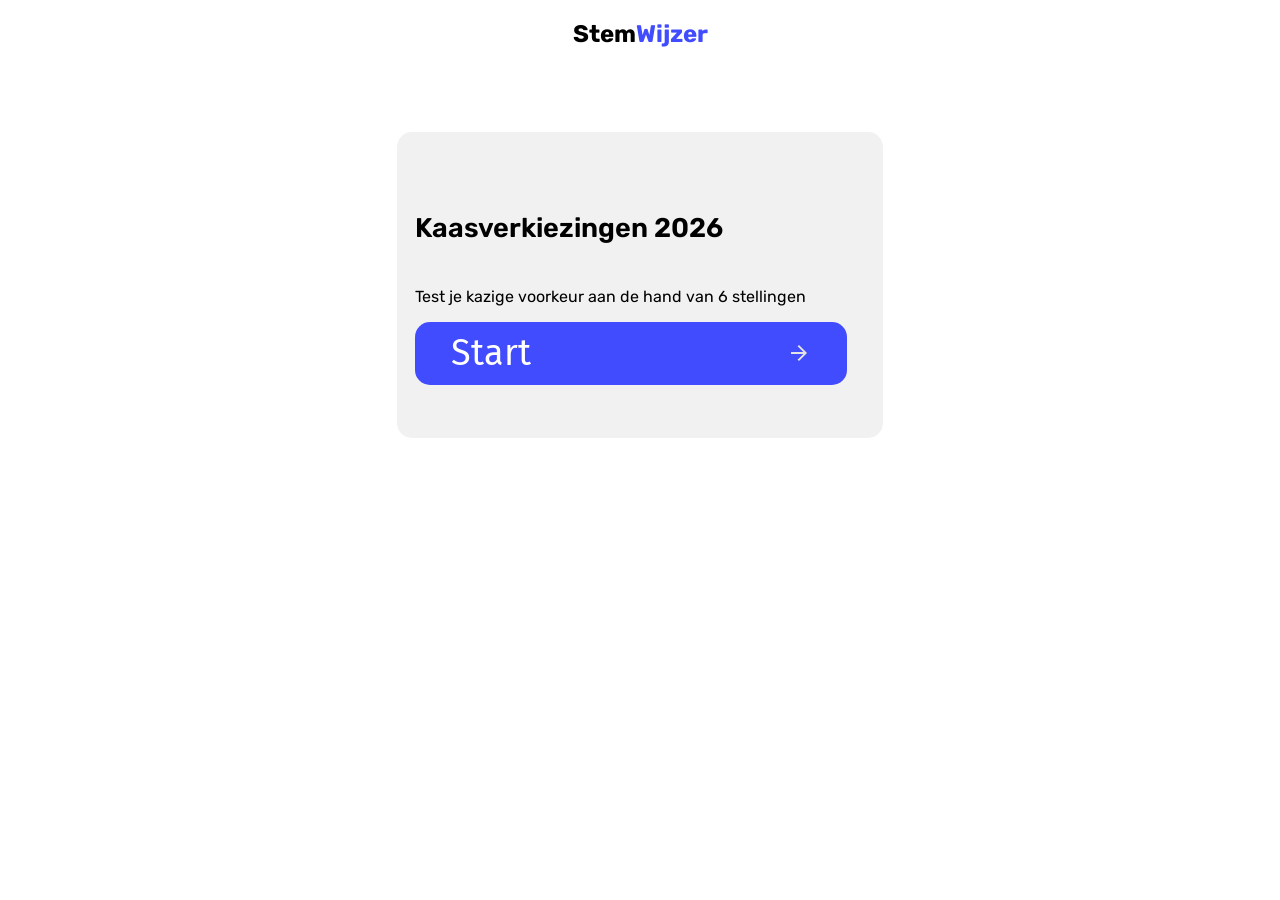
<file: index.html>
<!DOCTYPE html>
<html>

<head>
  <meta charset="utf-8">
  <meta name="viewport" content="width=device-width">
  <title>Stemwijzer</title>
  <link href="style.css" rel="stylesheet" type="text/css" />
  <link href="https://fonts.googleapis.com/css2?family=Exo+2:ital,wght@0,100..900;1,100..900&display=swap" rel="stylesheet">
  <link href="https://fonts.googleapis.com/css2?family=Fira+Sans:ital,wght@0,100;0,200;0,300;0,400;0,500;0,600;0,700;0,800;0,900;1,100;1,200;1,300;1,400;1,500;1,600;1,700;1,800;1,900&family=Rubik:ital,wght@0,300..900;1,300..900&display=swap" rel="stylesheet">
  <!--icons ≠≠≠≠≠-->
  <link rel="stylesheet" href="https://fonts.googleapis.com/css2?family=Material+Symbols+Outlined:opsz,wght,FILL,GRAD@20..48,100..700,0..1,-50..200&icon_names=thumb_down" />

  <link rel="icon" type="image/x-icon" href="images/ui/voter.png">
</head>

<body>
  <header> 
    <div class="headerMainPage">

      <h2 class="siteName">Stem<span class="blue">Wijzer</span></h2>
    </div>
    <br>
  </header>

  <main> 
    <div class="startDiv"> 
      <p class="startTitle" id="stemwijzerNaam"> Stemwijzer Library, gemaakt door SupergaveCheese </p>
      <p id="stemwijzerBeschrijving"> Test je voorkeur aan de hand van x stellingen.</p>
      <a href="stemwijzer.html" class="startButton">
        <p> Start</p>
        <img src="images/ui/arrow_right.png">
      </a>
    </div>

  </main>


  <script src="startpage.js"></script>
</body>

</html>
</file>
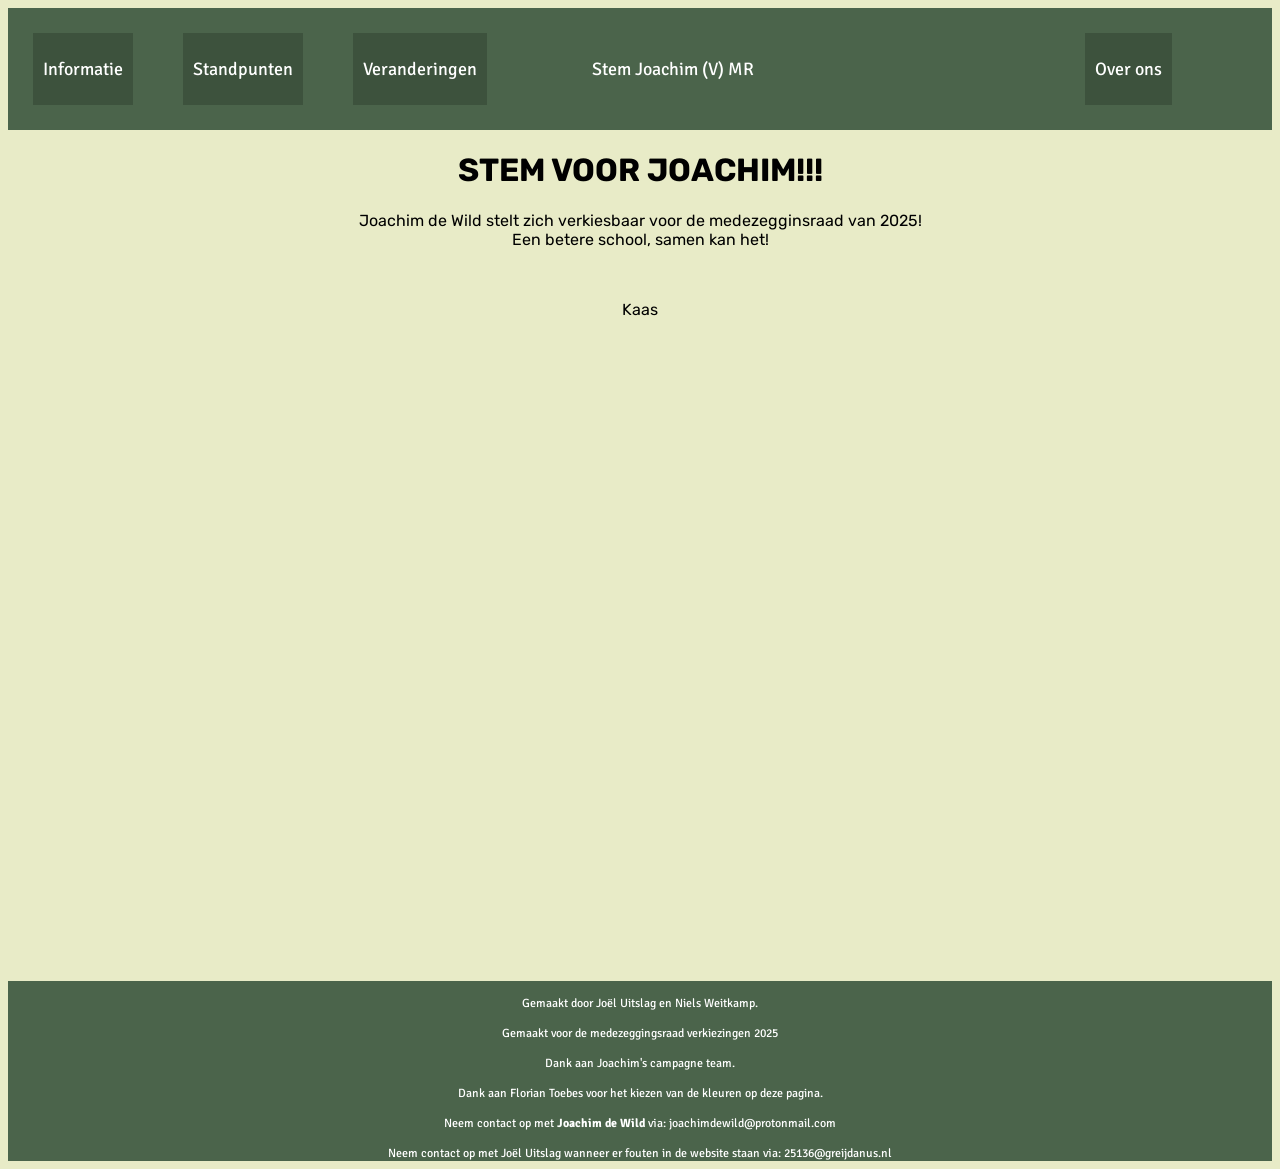
<file: test/index.html>
<html>
  <head>
    <title> Stem Op Joachim! </title>
    <link href="https://fonts.googleapis.com/css2?family=Signika:wght@300..700&display=swap" rel="stylesheet">
    <link href="https://fonts.googleapis.com/css2?family=Rubik:ital,wght@0,300..900;1,300..900&display=swap" rel="stylesheet">
    <style>
      .flexcontainer {
        display: flex;
        background-color: #4B644B;
        color: #FFFFFF;
        
      }
      .flexcontainer > button {
          background-color: #3D523D;
          margin: 25px;
          padding: 10px;
          font-size: 18px;
          border: none;
          font-family: "Signika", serif;
          color: FFFFFF;
      }
      .flexcontainer > button:hover {
          background-color: #304130;
          
      }
      
      .flexcontainer > div {
          text-align: center;
          margin: 40px;
          font-size: 18px;
          padding: 10px;
          background-color: #4B644B;
          margin-left: 70px;
          font-family: "Signika", serif;
      }
      #overons {
        margin-left: auto; 
        margin-right: 100px; 
      }
      body {
        background-color: #E8EBC7;
        text-align: center;
        font-family: "Rubik", serif;
      }
      #credits {
        background-color: #4B644B;
        color: #FFFFFF;
        font-size: 12px;
        font-family: "Signika", serif;
        text-align: center;
      }
    </style>
  </head>
  <body>

      <div class="flexcontainer"> 
        <button id="info" onclick="veranderTekst('info')"> Informatie </button>
        <button id="standpunt" onclick="veranderTekst('standpunt')"> Standpunten </button>
        <button id="change" onclick="veranderTekst('verandering')"> Veranderingen </button>
        <div id="stem"> Stem Joachim (V) MR</div>
        <button id="overons" onclick="veranderTekst('overons')"> Over ons</button>
      </div>
      <h1> STEM VOOR JOACHIM!!! </h1>
      <p id="text1">
        Joachim de Wild stelt zich verkiesbaar voor de medezegginsraad van 2025!
        <br> Een betere school, samen kan het!
      </p>
    <br>
    <p id="text2"> 
      Kaas
    </p>
    <br> <br> <br> <br> <br> <br> <br> <br> <br> <br> <br> <br> <br> <br> <br> <br> <br> <br> <br> <br> <br> <br> <br> <br> <br> <br> <br> <br> <br> <br> <br> <br> <br> <br> 
    <div id="credits"> 
      <br>
      Gemaakt door Joël Uitslag en Niels Weitkamp.
      <br> <br>
      Gemaakt voor de medezeggingsraad verkiezingen 2025
      <br> <br>
      Dank aan Joachim's campagne team.
      <br> <br>
      Dank aan Florian Toebes voor het kiezen van de kleuren op deze pagina.
      <br> <br>
      Neem contact op met <b> Joachim de Wild </b> via: joachimdewild@protonmail.com
      <br> <br>
      Neem contact op met Joël Uitslag wanneer er fouten in de website staan via: 25136@greijdanus.nl
    </div>
  

      <script src="index.js"></script>
  </body>
  
</html>
</file>
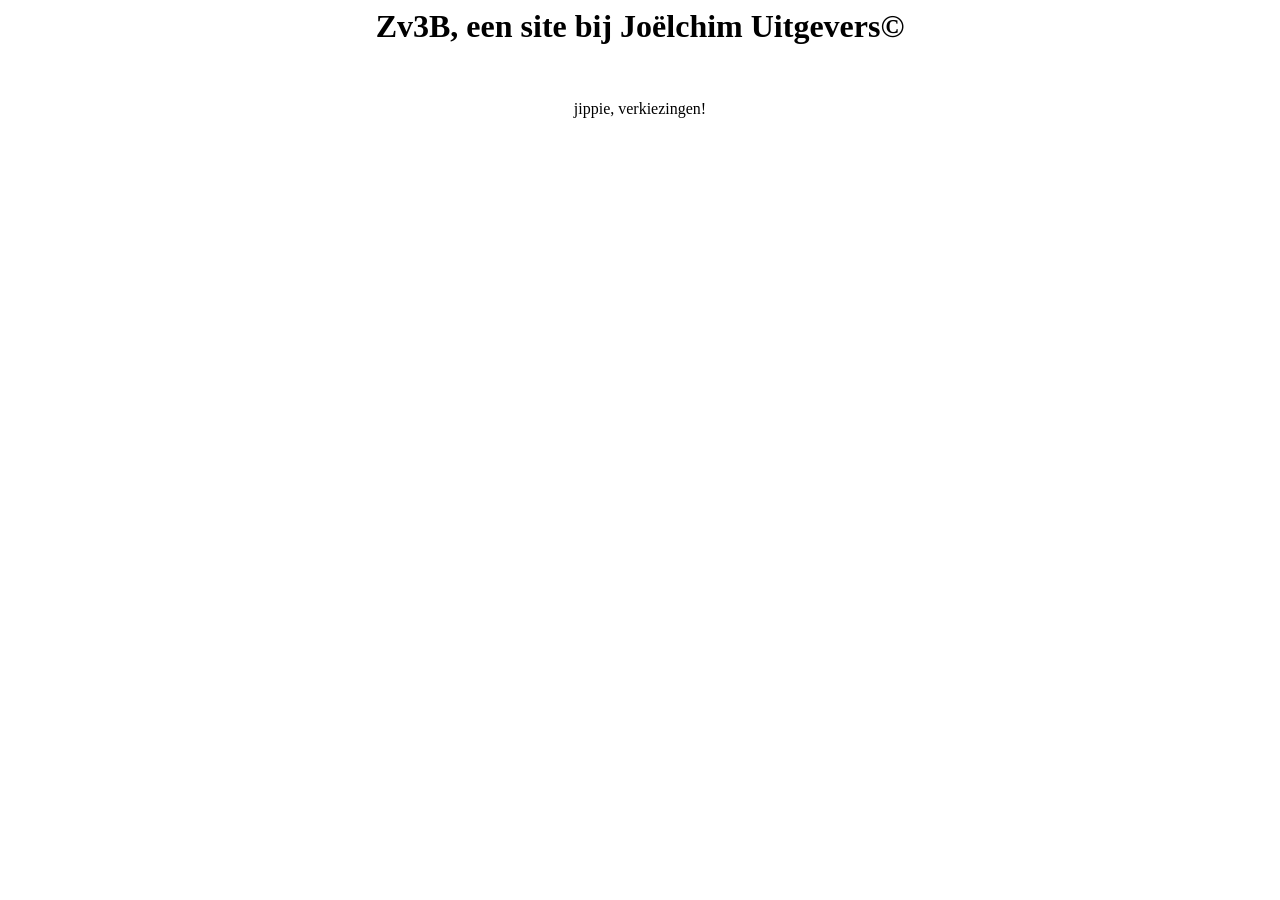
<file: indee.html>
<html>
  <head>
    <title> Zv3B Verkiezingswebsite</title>
  </head>
  <body>
    <style> 
    body {
      background-color: transparent;
    }
    </style>
    <h1 style="text-align:center"> Zv3B, een site bij Joëlchim Uitgevers©</h1>
    <br>
    <p style="text-align:center" id="change_me"> Error 404 lack of votes that vote Joachim</p>


  <script> 
    function RandomBerichtVoorpagina() {
      const changer = document.getElementById('change_me');
      let bericht = ["Stem Joachim", "jippie verkiezingen", "Op 21 November!", "Weg met de rechtse ideeën!", "Ik ga nederland veranderen!", "Breng een stem uit op 24 oktober -Joachim de Wild"]
      
      let randomNumber = Math.floor(Math.random() * 100) + 1;
      
      if (randomNumber <= 30) {
        changer.textContent = 'Stem Joachim'
      } else if (randomNumber <= 40) {
        changer.textContent = 'jippie, verkiezingen!'
      } else if (randomNumber <= 45) {
        changer.textContent = 'Op 21 November!'
      } else if (randomNumber <= 75) {
        changer.textContent = 'Weg met die rechtste ideeën!'
      } else if (randomNumber <= 85) {
        changer.textContent = 'Ik ga naar Nederland veranderen?'
      } else if (randomNumber <= 99) {
        changer.textContent = 'Breng een stem uit op --- Oktober! -Joachim de Wild, 2024'
      } else if (randomNumber === 100) {
        changer,textContent = 'Error 404 not voted on Joachim, trouwens dit is een 1 op de 100 kans dat je dit bericht ziet, dus je bent heel speciaal.'
      }


      
    }
    window.addEventListener('load', RandomBerichtVoorpagina);
  
  </script>

  </body>

</html>
</file>
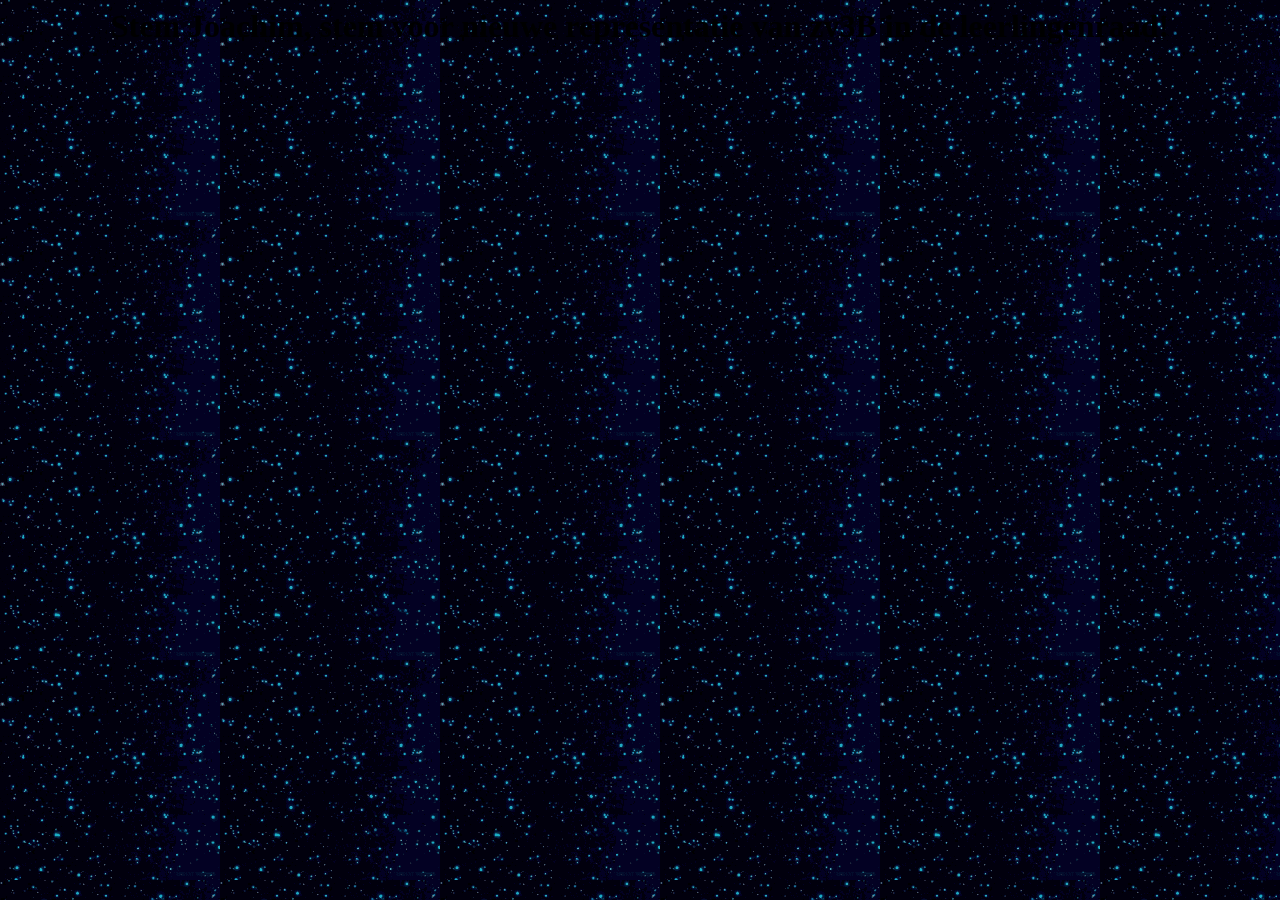
<file: stem_joachim.html>
<html>
  <head>
    <title> Stem Joachim! </title>
    <style>
      body {
        background-image:url('test2.gif');
        background-repeat:repeat;
      }

      </style>
  </head>
  <body>
    <h1 style="text-align:center"> Stem Joachim, stem voor nieuwe representatie van zv3B in de leerlingenraad!</h1>
  </body>
</html>
</file>
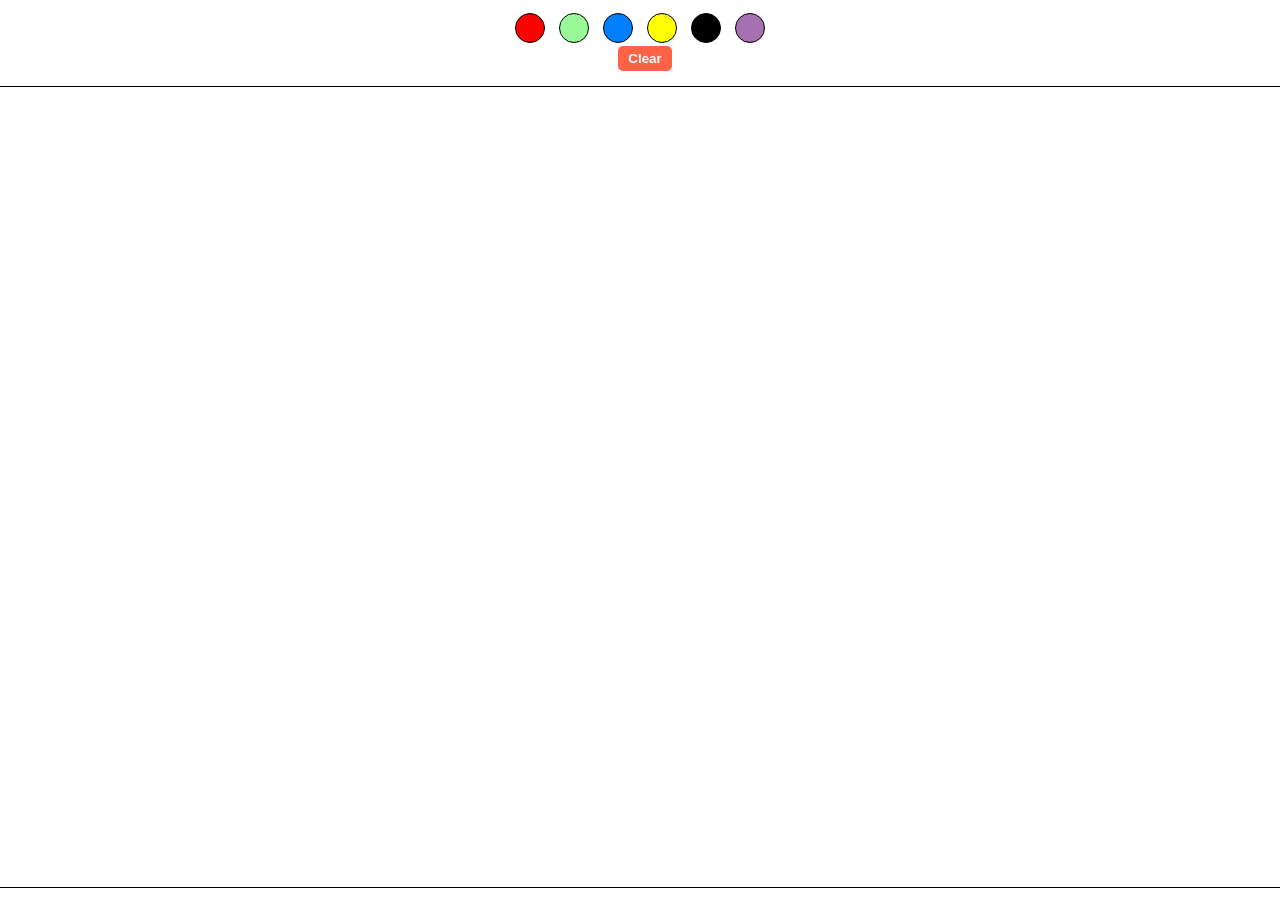
<file: test2.html>
<!DOCTYPE html>
<html lang="nl">
<head>
<meta charset="UTF-8">
<meta name="viewport" content="width=device-width, initial-scale=1.0">
<title>Drawing Canvas with Color Buttons</title>
<style>
  * {
    margin: 0;
    padding: 0;
    box-sizing: border-box;
  }
  
  /* Full viewport height */
  html, body {
    height: 100%;
    display: flex;
    flex-direction: column;
    align-items: center;
    justify-content: center;
  }
  
  #canvas {
    border: 1px solid #000;
    background-color: #fff;
    cursor: crosshair;
    margin-top: 15px;
  }

  /* Color button styles */
  .color-button {
    margin: 0 5px;
    width: 30px;
    height: 30px;
    border-radius: 50%;
    border: 1px solid #000;
    cursor: pointer;
    outline: none;
  }
  #clear-button {
    padding: 5px 10px;
    margin-left: 10px;
    border: none;
    background-color: #FF6347; /* Tomato color */
    color: white;
    font-weight: bold;
    cursor: pointer;
    border-radius: 5px;
  }
</style>
</head>
<body>

<!-- Color Buttons -->
<div id="color-buttons">
  <button class="color-button" style="background-color: #FF0000;" onclick="setColor('#FF0000')"></button>
  <button class="color-button" style="background-color: #98FB98;" onclick="setColor('#98FB98')"></button>
  <button class="color-button" style="background-color: #007FFF;" onclick="setColor('#007FFF')"></button>
  <button class="color-button" style="background-color: #FFFF00;" onclick="setColor('#FFFF00')"></button>
  <button class="color-button" style="background-color: #000000;" onclick="setColor('#000000')"></button>
  <button class="color-button" style="background-color: #a671b0;" onclick="setColor('#a671b0')"></button>
</div>

<button id="clear-button" onclick="clearCanvas()">Clear</button>



<!-- Canvas Element -->
<canvas id="canvas" width="1500" height="800"></canvas>

<script>
  const canvas = document.getElementById('canvas');
  const context = canvas.getContext('2d');
  let drawing = false;

  // Default drawing color
  context.strokeStyle = '#000000';

  window.onload = loadCanvas;

  // Function to change the drawing color
  function setColor(color) {
    context.strokeStyle = color;
  }

  function clearCanvas() {
    context.clearRect(0, 0, canvas.width, canvas.height);
    localStorage.removeItem('savedCanvas');
  }

  function autosaveCanvas() {
    const dataURL = canvas.toDataURL();
    localStorage.setItem('savedCanvas', dataURL);
  }

  function loadCanvas() {
    const savedCanvas = localStorage.getItem('savedCanvas');
    if (savedCanvas) {
      const img = new Image();
      img.src = savedCanvas;
      img.onload = () => {
        context.drawImage(img, 0, 0);
      };
    }
  }

  canvas.addEventListener('mousedown', () => {
    drawing = true;
  });

  canvas.addEventListener('mouseup', () => {
    drawing = false;
    context.beginPath();
    autosaveCanvas();
  });

  canvas.addEventListener('mousemove', draw);

  function draw(event) {
    if (!drawing) return;

    context.lineWidth = 10;
    context.lineCap = 'round';

    context.lineTo(event.clientX - canvas.offsetLeft, event.clientY - canvas.offsetTop);
    context.stroke();
    context.beginPath();
    context.moveTo(event.clientX - canvas.offsetLeft, event.clientY - canvas.offsetTop);

    autosaveCanvas();
  }
</script>

</body>
</html>
</file>
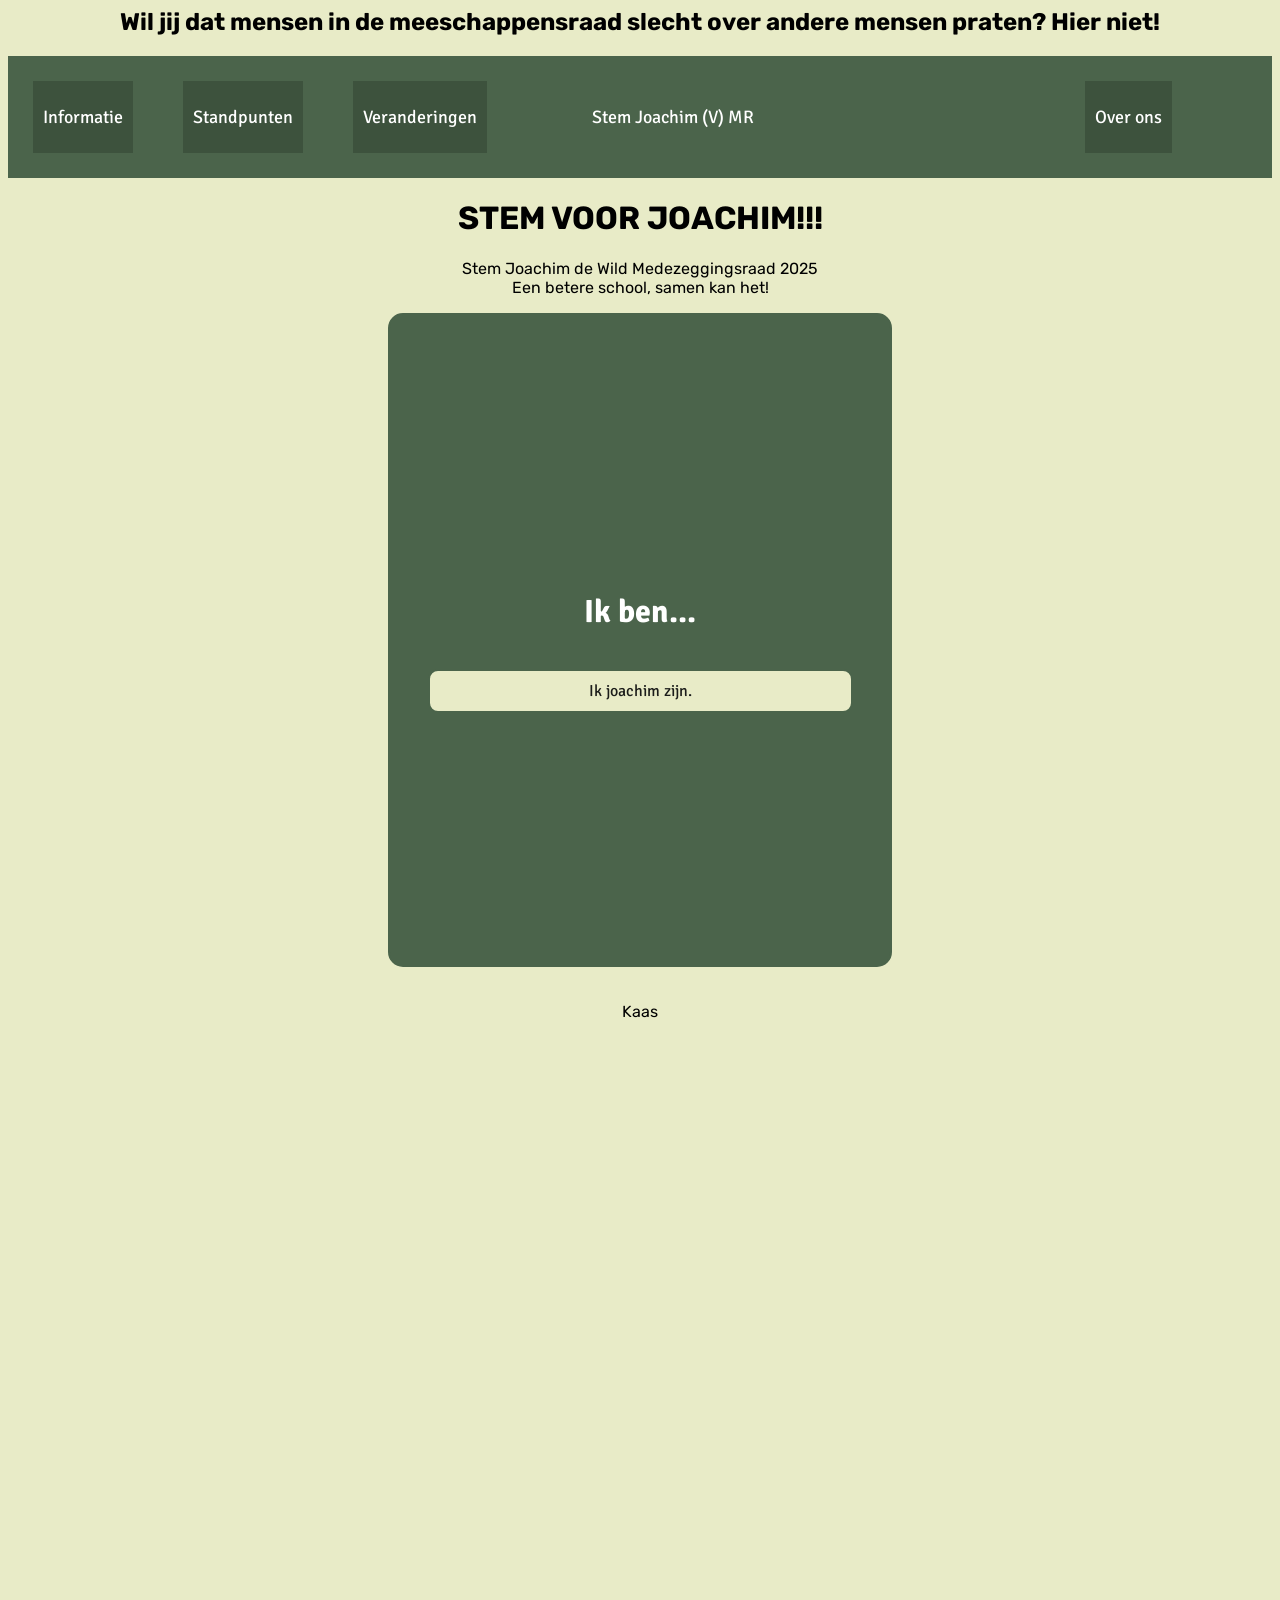
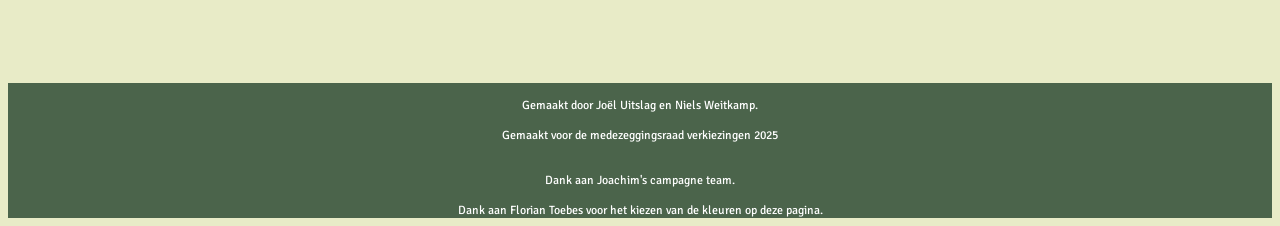
<file: test/informatie.html>
<html>
  <head>
    <title> Stem Op Joachim! </title>
    <h2>Wil jij dat mensen in de meeschappensraad slecht over andere mensen praten? Hier niet!</h2>
    <link href="https://fonts.googleapis.com/css2?family=Signika:wght@300..700&display=swap" rel="stylesheet">
    <link href="https://fonts.googleapis.com/css2?family=Rubik:ital,wght@0,300..900;1,300..900&display=swap" rel="stylesheet">
    <style>
      .flexcontainer {
        display: flex;
        background-color: #4B644B;
        color: #FFFFFF;
        
      }
      .flexcontainer > button {
          background-color: #3D523D;
          margin: 25px;
          padding: 10px;
          font-size: 18px;
          border: none;
          font-family: "Signika", serif;
          color: FFFFFF;
      }
      .flexcontainer > button:hover {
          background-color: #304130;
          
      }
      
      .flexcontainer > div {
          text-align: center;
          margin: 40px;
          font-size: 18px;
          padding: 10px;
          background-color: #4B644B;
          margin-left: 70px;
          font-family: "Signika", serif;
      }
      #overons {
        margin-left: auto; 
        margin-right: 100px; 
      }
      body {
        background-color: #E8EBC7;
        text-align: center;
        font-family: "Rubik", serif;
      }
      #credits {
        background-color: #4B644B;
        color: #FFFFFF;
        font-size: 12px;
        font-family: "Signika", serif;
        text-align: center;
      }
      .wrapper {
        display: flex;
        justify-content: center; 
        flex-direction: column;
        align-items: center; 
        min-height: 100vh; 
        background-color: #E8EBC7; 
      }
      .rij1 {
        display: flex;
        background-color: #E8EBC7;
        color: #FFFFFF;
        
      }
      .standpunten {
        width: 500px;
        height: 650px;
        background-color: #4B644B;
        border: 2px solid #4B644B;
        color: #FFFFFF;
        font-family: "Signika", serif;
        display: flex;
        flex-direction: column;
        justify-content: center;
        border-radius: 15px;
        text-align: center;
        align-items: center;
      }
      .standpunten > p {
        width: 85%;
        background-color: #E8EBC7;
        border: 2px solid #4B644B;
        color: #1B1C1A;
        padding: 10px;
        border-radius: 10px;
        box-sizing: border-box;
      }
    </style>
  </head>
  <body>

      <div class="flexcontainer"> 
        <button id="info" onclick="window.location.href='https://stemvoorjoachim.github.io/informatie.html';"> Informatie </button>
        <button id="standpunt" onclick="window.location.href='https://stemvoorjoachim.github.io/standpunten.html';"> Standpunten </button>
        <button id="change" onclick="window.location.href='https://stemvoorjoachim.github.io/standpunten.html';"> Veranderingen </button>
        <div id="stem"> Stem Joachim (V) MR</div>
        <button id="overons" onclick="window.location.href='https://stemvoorjoachim.github.io/standpunten.html';"> Over ons</button>
      </div>
      <h1> STEM VOOR JOACHIM!!! </h1>
      <p id="text1"> Stem Joachim de Wild Medezeggingsraad 2025
        <br>
        Een betere school, samen kan het!
        
      </p>
  <div class="wrapper">
    <div class="rij1">
     <div class="standpunten"> 
        <br>
        <h1 class="title"> Ik ben... </h1>
          <p id="text1">
              Ik joachim zijn.
          </p>
      </div>
    </div>
    <br>
    <p id="text2"> 
      Kaas
    </p>
    <br> <br> <br> <br> <br> <br> <br> <br> <br> <br> <br> <br> <br> <br> <br> <br> <br> <br> <br> <br> <br> <br> <br> <br> <br> <br> <br> <br> <br> <br> <br> <br> <br> <br>
  </div>
    <div id="credits"> 
      <br>
      Gemaakt door Joël Uitslag en Niels Weitkamp.
      <br> <br>
      Gemaakt voor de medezeggingsraad verkiezingen 2025
      <br> <br> <br>
      Dank aan Joachim's campagne team.
      <br> <br>
      Dank aan Florian Toebes voor het kiezen van de kleuren op deze pagina.
    </div>

  

      <script src="index.js"></script>
  </body>
  
</html>
</file>
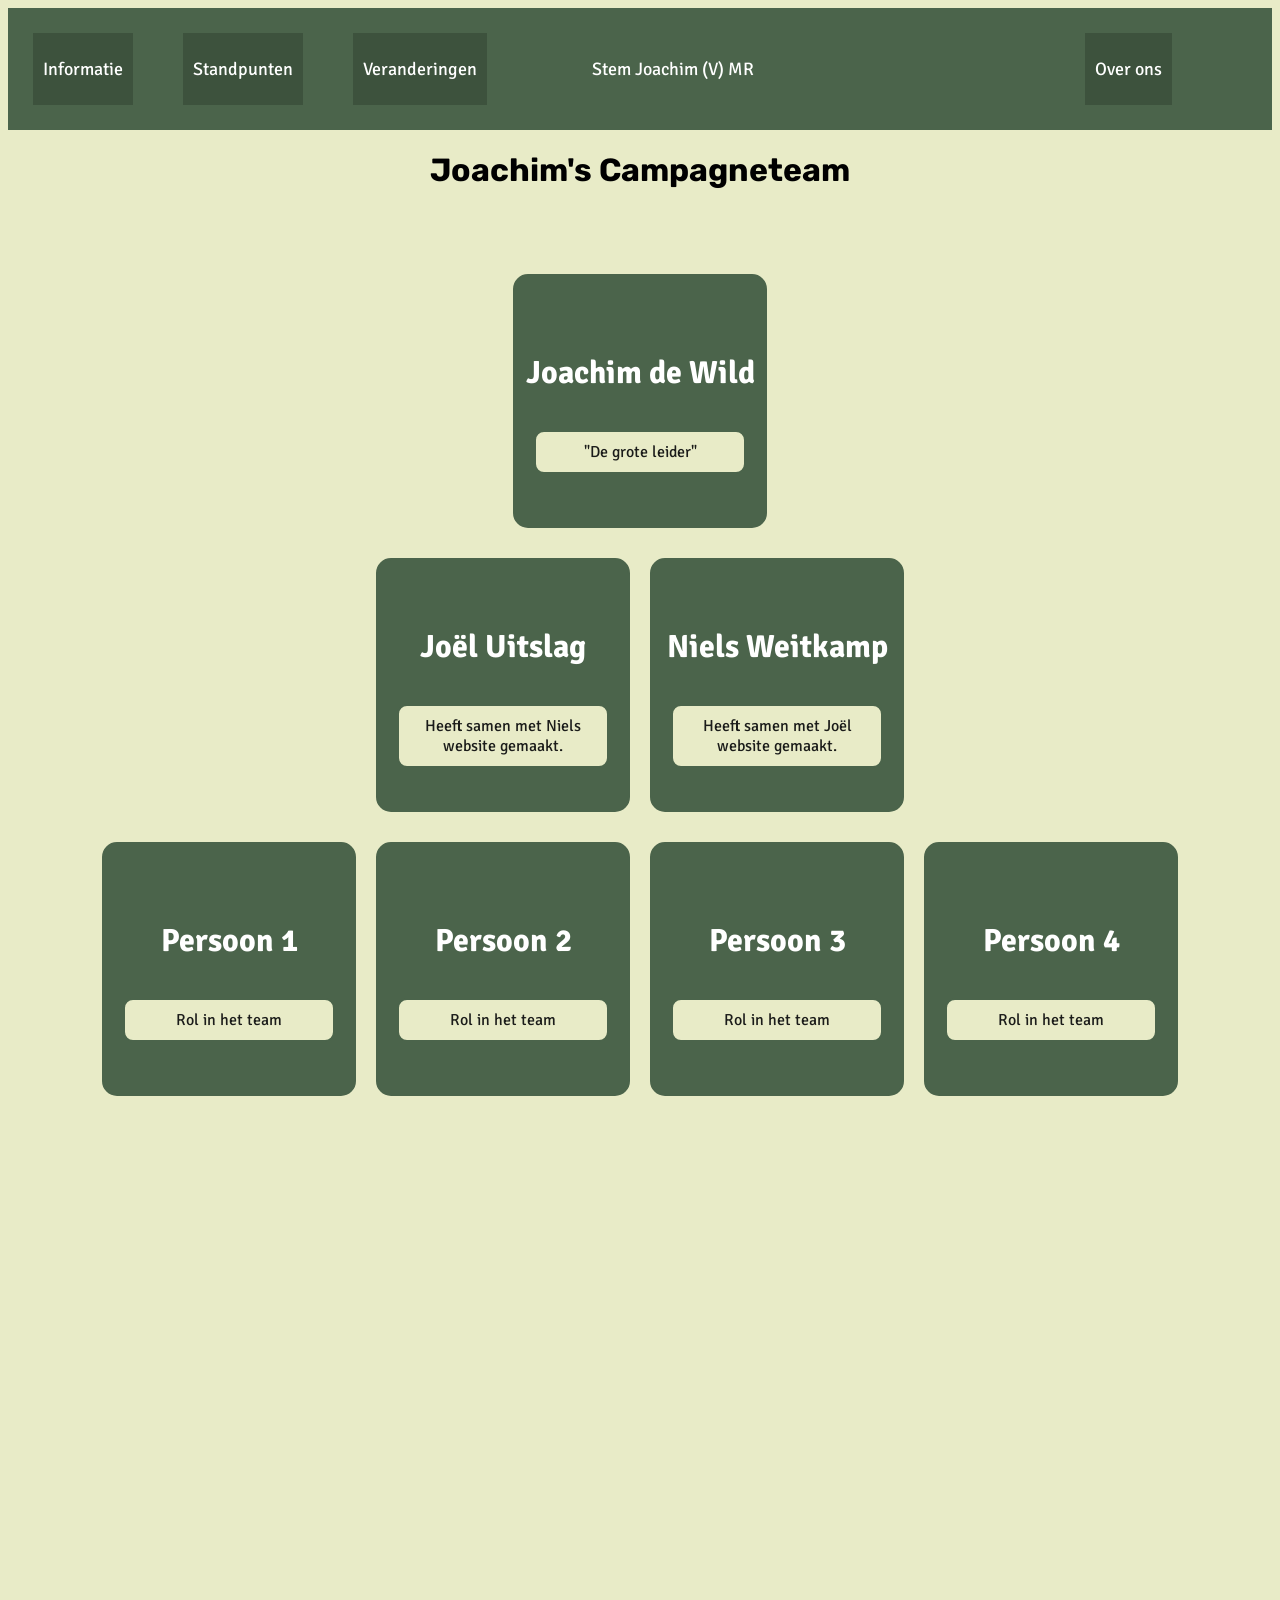
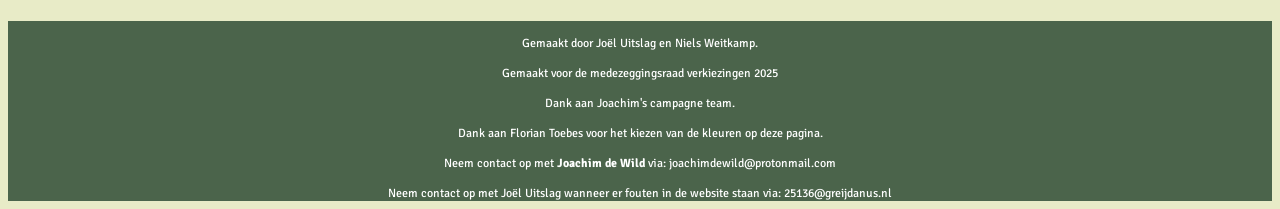
<file: test/overons.html>
<html>
  <head>
    <title> Over ons! </title>

    <link href="https://fonts.googleapis.com/css2?family=Signika:wght@300..700&display=swap" rel="stylesheet">
    <link href="https://fonts.googleapis.com/css2?family=Rubik:ital,wght@0,300..900;1,300..900&display=swap" rel="stylesheet">
    <style>
      .flexcontainer {
        display: flex;
        background-color: #4B644B;
        color: #FFFFFF;
        
      }
      .flexcontainer > button {
          background-color: #3D523D;
          margin: 25px;
          padding: 10px;
          font-size: 18px;
          border: none;
          font-family: "Signika", serif;
          color: FFFFFF;
      }
      .flexcontainer > button:hover {
          background-color: #304130;
          
      }
      
      .flexcontainer > div {
          text-align: center;
          margin: 40px;
          font-size: 18px;
          padding: 10px;
          background-color: #4B644B;
          margin-left: 70px;
          font-family: "Signika", serif;
      }
      #overons {
        margin-left: auto; 
        margin-right: 100px; 
      }
      body {
        background-color: #E8EBC7;
        text-align: center;
        font-family: "Rubik", serif;
      }
      #credits {
        background-color: #4B644B;
        color: #FFFFFF;
        font-size: 12px;
        font-family: "Signika", serif;
        text-align: center;
      }
      .wrapper {
        display: flex;
        justify-content: center; /* Center horizontally */
        flex-direction: column;
        align-items: center; /* Center vertically */
        min-height: 100vh; /* Full viewport height */
        background-color: #E8EBC7; /* Match body background color */
      }
      .rij1 {
        display: flex;
        background-color: #E8EBC7;
        color: #FFFFFF;
        flex-wrap: wrap; /* Ensure it wraps on small screens */
        gap: 20px;
        
      }
      .rij2 {
        display: flex;
        background-color: #E8EBC7;
        color: #FFFFFF;
        flex-wrap: wrap; /* Ensure it wraps on small screens */
        gap: 20px;
        margin-top: 20px;
      }
      .rij3 {
        display: flex;
        background-color: #E8EBC7;
        color: #FFFFFF;
        flex-wrap: wrap; 
        gap: 20px;
        margin-top: 20px;
      }
      .standpunten {
        width: 250px;
        height: 250px;
        background-color: #4B644B;
        border: 2px solid #4B644B;
        color: #FFFFFF;
        font-family: "Signika", serif;
        display: flex;
        flex-direction: column;
        justify-content: center;
        border-radius: 15px;
        text-align: center;
        align-items: center;
        /*margin-left: 20%;*/
        margin-top: 10px;
      }
      .standpunten > p {
        width: 85%;
        background-color: #E8EBC7;
        border: 2px solid #4B644B;
        color: #1B1C1A;
        padding: 10px;
        border-radius: 10px;
        box-sizing: border-box;
      }
      .standpunten:hover{
        width: 260px;
        height: 260px;
      }
      
    </style>
  </head>
  <body>

      <div class="flexcontainer"> 
        <button id="info" onclick="window.location.href='https://stemvoorjoachim.github.io';"> Informatie </button>
        <button id="standpunt" onclick="window.location.href='https://stemvoorjoachim.github.io/standpunten.html';"> Standpunten </button>
        <button id="change" onclick="window.location.href='https://stemvoorjoachim.github.io';"> Veranderingen </button>
        <div id="stem"> Stem Joachim (V) MR</div>
        <button id="overons" onclick="window.location.href='https://stemvoorjoachim.github.io';"> Over ons</button>
      </div>
      <h1> Joachim's Campagneteam </h1>
    <br>
    <div class="wrapper">
      <div class="rij1">
        <div class="standpunten"> 
            <br>
            <h1 class="title"> Joachim de Wild </h1>
              <p id="text1">
                 "De grote leider"
              </p>
          </div>
      </div>
      
      <div class="rij2">
          <div class="standpunten">
            <br> 
            <h1> Joël Uitslag </h1>
              <p id="text2">
                 Heeft samen met Niels website gemaakt.
              </p>
          
          </div>
        
          <div class="standpunten"> 
            <br>
            <h1> Niels Weitkamp</h1>
              <p id="text3">
                Heeft samen met Joël website gemaakt.
              </p>
          </div>
      </div>
      <div class="rij3">
            <div class="text4">
              <div class="standpunten">
                <br>
                <h1> Persoon 1</h1>
                <p id="text4"> 
                  Rol in het team
                </p>
              </div>
            </div>

           <div class="text4">
              <div class="standpunten">
                <br>
                <h1> Persoon 2</h1>
                <p id="text4"> 
                   Rol in het team
                </p>
              </div>
            </div>

            <div class="text4">
              <div class="standpunten">
                <br>
                <h1> Persoon 3</h1>
                <p id="text4"> 
                   Rol in het team
                </p>
              </div>
            </div>

            <div class="text4">
              <div class="standpunten">
                <br>
                <h1> Persoon 4</h1>
                <p id="text4"> 
                   Rol in het team
                </p>
              </div>
            </div>
      
    </div>
    </div>

    <br>
    <p id="text2"> 
      
    </p>
    <br> <br> <br> <br> <br> <br> <br> <br> <br> <br> <br> <br> <br> <br> <br> <br> <br> <br> <br> <br> <br> <br> <br> <br> 
    <div id="credits"> 
      <br>
      Gemaakt door Joël Uitslag en Niels Weitkamp.
      <br> <br>
      Gemaakt voor de medezeggingsraad verkiezingen 2025
      <br> <br>
      Dank aan Joachim's campagne team.
      <br> <br>
      Dank aan Florian Toebes voor het kiezen van de kleuren op deze pagina.
      <br> <br>
      Neem contact op met <b> Joachim de Wild </b> via: joachimdewild@protonmail.com
      <br> <br>
      Neem contact op met Joël Uitslag wanneer er fouten in de website staan via: 25136@greijdanus.nl
    </div>
  

      <script src="index.js"></script>
  </body>
  
</html>
</file>
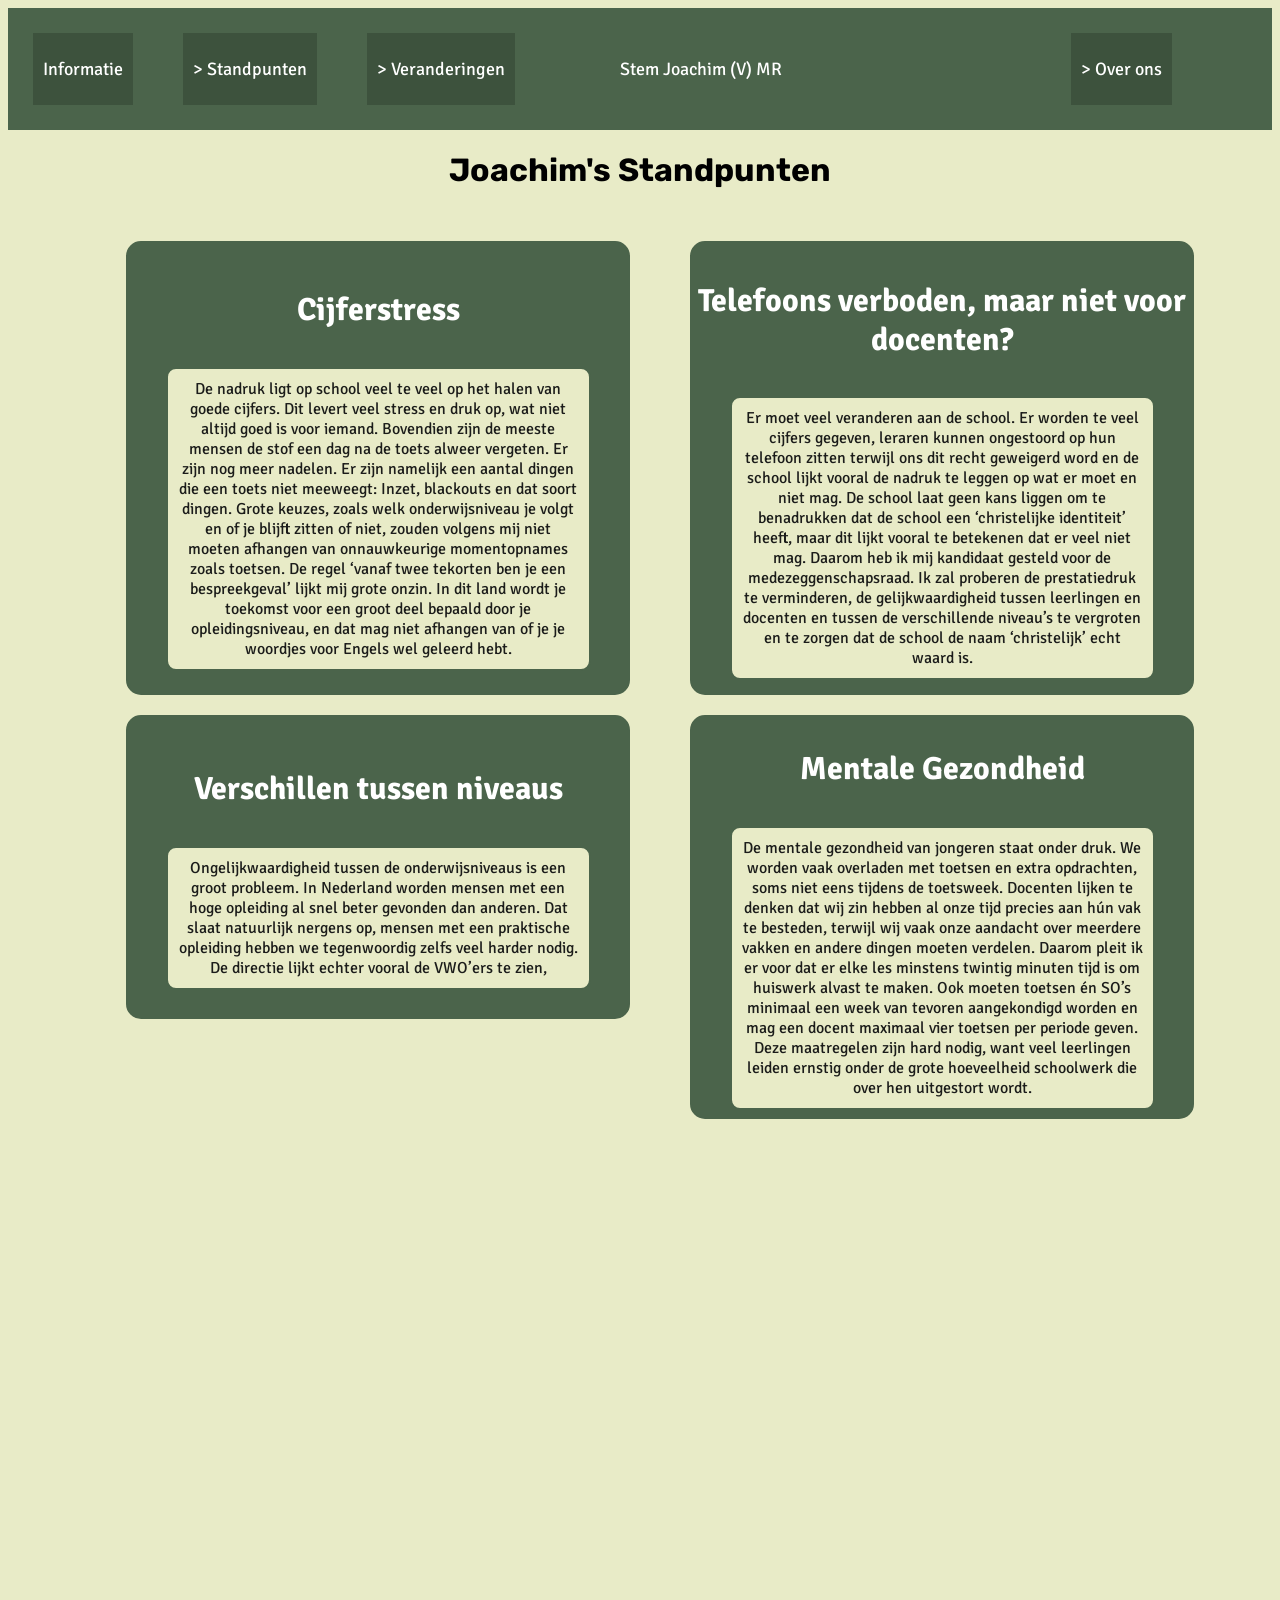
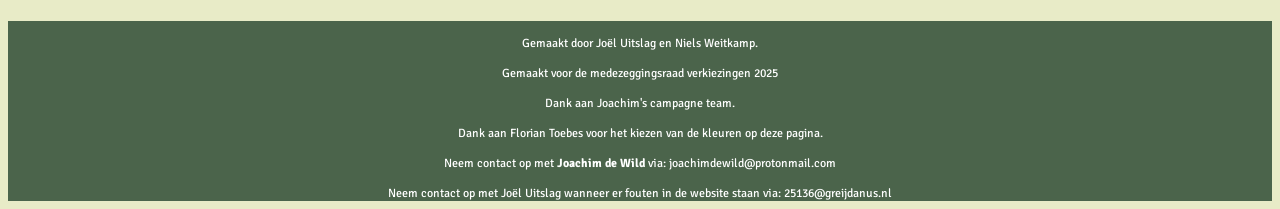
<file: test/standpunten.html>
<html>
  <head>
    <title> Standpunten! </title>

    <link href="https://fonts.googleapis.com/css2?family=Signika:wght@300..700&display=swap" rel="stylesheet">
    <link href="https://fonts.googleapis.com/css2?family=Rubik:ital,wght@0,300..900;1,300..900&display=swap" rel="stylesheet">
    <style>
      .flexcontainer {
        display: flex;
        background-color: #4B644B;
        color: #FFFFFF;
        
      }
      .flexcontainer > button {
          background-color: #3D523D;
          margin: 25px;
          padding: 10px;
          font-size: 18px;
          border: none;
          font-family: "Signika", serif;
          color: FFFFFF;
      }
      .flexcontainer > button:hover {
          background-color: #304130;
          
      }
      
      .flexcontainer > div {
          text-align: center;
          margin: 40px;
          font-size: 18px;
          padding: 10px;
          background-color: #4B644B;
          margin-left: 70px;
          font-family: "Signika", serif;
      }
      #overons {
        margin-left: auto; 
        margin-right: 100px; 
      }
      body {
        background-color: #E8EBC7;
        text-align: center;
        font-family: "Rubik", serif;
      }
      #credits {
        background-color: #4B644B;
        color: #FFFFFF;
        font-size: 12px;
        font-family: "Signika", serif;
        text-align: center;
      }
      .wrapper {
        display: flex;
        justify-content: center; /* Center horizontally */
        flex-direction: column;
        align-items: center; /* Center vertically */
        min-height: 100vh; /* Full viewport height */
        background-color: #E8EBC7; /* Match body background color */
      }
      .rij1 {
        display: flex;
        background-color: #E8EBC7;
        color: #FFFFFF;
        flex-wrap: wrap; /* Ensure it wraps on small screens */
        gap: 20px;
        
      }
      .rij2 {
        display: flex;
        background-color: #E8EBC7;
        color: #FFFFFF;
        flex-wrap: wrap; /* Ensure it wraps on small screens */
        gap: 20px;
        margin-top: 20px;
      }
      .standpunten {
        width: 500px;
        height: 650px;
        background-color: #4B644B;
        border: 2px solid #4B644B;
        color: #FFFFFF;
        font-family: "Signika", serif;
        display: flex;
        flex-direction: column;
        justify-content: center;
        border-radius: 15px;
        text-align: center;
        align-items: center;
        /*margin-left: 20%;*/
      }
      .standpunten > p {
        width: 85%;
        background-color: #E8EBC7;
        border: 2px solid #4B644B;
        color: #1B1C1A;
        padding: 10px;
        border-radius: 10px;
        box-sizing: border-box;
      }
      .standpuntenklein {
        width: 500px;
        height: 450px;
        background-color: #4B644B;
        border: 2px solid #4B644B;
        margin-left: 40px;
        color: #FFFFFF;
        font-family: "Signika", serif;
        display: flex;
        flex-direction: column;
        justify-content: center;
        border-radius: 15px;
        text-align: center;
        align-items: center;
      }
      .standpuntenklein > p {
        width: 85%;
        background-color: #E8EBC7;
        border: 2px solid #4B644B;
        color: #1B1C1A;
        padding: 10px;
        border-radius: 10px;
        box-sizing: border-box;
      }
      .standpuntenmini {
        width: 500px;
        height: 300px;
        background-color: #4B644B;
        border: 2px solid #4B644B;
        margin-left: 40px;
        color: #FFFFFF;
        font-family: "Signika", serif;
        display: flex;
        flex-direction: column;
        justify-content: center;
        border-radius: 15px;
        text-align: center;
        align-items: center;
      }
      .standpuntenmini > p {
        width: 85%;
        background-color: #E8EBC7;
        border: 2px solid #4B644B;
        color: #1B1C1A;
        padding: 10px;
        border-radius: 10px;
        box-sizing: border-box;
      }
      .standpuntengemiddeld {
        width: 500px;
        height: 400px;
        background-color: #4B644B;
        border: 2px solid #4B644B;
        margin-left: 40px;
        color: #FFFFFF;
        font-family: "Signika", serif;
        display: flex;
        flex-direction: column;
        justify-content: center;
        border-radius: 15px;
        text-align: center;
        align-items: center;
      }
      .standpuntengemiddeld > p {
        width: 85%;
        background-color: #E8EBC7;
        border: 2px solid #4B644B;
        color: #1B1C1A;
        padding: 10px;
        border-radius: 10px;
        box-sizing: border-box;
      }
      
    </style>
  </head>
  <body>

      <div class="flexcontainer"> 
        <button id="info" onclick="window.location.href='https://stemvoorjoachim.github.io';"> Informatie </button>
        <button id="standpunt" onclick="window.location.href='https://stemvoorjoachim.github.io';">> Standpunten </button>
        <button id="change" onclick="window.location.href='https://stemvoorjoachim.github.io';">> Veranderingen </button>
        <div id="stem"> Stem Joachim (V) MR</div>
        <button id="overons" onclick="window.location.href='https://stemvoorjoachim.github.io';">> Over ons</button>
      </div>
      <h1> Joachim's Standpunten </h1>
    <br>
    <div class="wrapper">
        <div class="rij1">
        <div class="standpuntenklein"> 
            <br>
            <h1 class="title"> Cijferstress </h1>
              <p id="text1">
                De nadruk ligt op school veel te veel op het halen van goede cijfers. 
                Dit levert veel stress en druk op, wat niet altijd goed is voor iemand. 
                Bovendien zijn de meeste mensen de stof een dag na de toets alweer vergeten. 
                Er zijn nog meer nadelen. 
                Er zijn namelijk een aantal dingen die een toets niet meeweegt: Inzet, blackouts en dat soort dingen. 
                Grote keuzes, zoals welk onderwijsniveau je volgt en of je blijft zitten of niet, zouden volgens mij niet moeten afhangen van onnauwkeurige momentopnames zoals toetsen. 
                De regel ‘vanaf twee tekorten ben je een bespreekgeval’ lijkt mij grote onzin. 
                In dit land wordt je toekomst voor een groot deel bepaald door je opleidingsniveau, en dat mag niet afhangen van of je je woordjes voor Engels wel geleerd hebt.
              </p>
          </div>
          <div class="standpuntenklein">
            <br> 
            <h1> Telefoons verboden, maar niet voor docenten? </h1>
              <p id="text2">
                Er moet veel veranderen aan de school. 
                Er worden te veel cijfers gegeven, leraren kunnen ongestoord op hun telefoon zitten terwijl ons dit recht geweigerd word en de school lijkt vooral de nadruk te leggen op wat er moet en niet mag. 
                De school laat geen kans liggen om te benadrukken dat de school een ‘christelijke identiteit’ heeft, maar dit lijkt vooral te betekenen dat er veel niet mag. 
                Daarom heb ik mij kandidaat gesteld voor de medezeggenschapsraad. 
                Ik zal proberen de prestatiedruk te verminderen, de gelijkwaardigheid tussen leerlingen en docenten en tussen de verschillende niveau’s te vergroten en te zorgen dat de school de naam ‘christelijk’ echt waard is.
              </p>
          
          </div>
        </div>
        <div class="rij2">
          <div class="standpuntenmini"> 
            <br>
            <h1> Verschillen tussen niveaus</h1>
              <p id="text3">
                Ongelijkwaardigheid tussen de onderwijsniveaus is een groot probleem. 
                In Nederland worden mensen met een hoge opleiding al snel beter gevonden dan anderen. 
                Dat slaat natuurlijk nergens op, mensen met een praktische opleiding hebben we tegenwoordig zelfs veel harder nodig. 
                De directie lijkt echter vooral de VWO’ers te zien, 
              </p>
          </div>
          <div class="standpuntengemiddeld">
            <br>
            <h1> Mentale Gezondheid</h1>
            <p id="text4"> 
              De mentale gezondheid van jongeren staat onder druk. 
              We worden vaak overladen met toetsen en extra opdrachten, soms niet eens tijdens de toetsweek. 
              Docenten lijken te denken dat wij zin hebben al onze tijd precies aan hún vak te besteden, terwijl wij vaak onze aandacht over meerdere vakken en andere dingen moeten verdelen. 
              Daarom pleit ik er voor dat er elke les minstens twintig minuten tijd is om huiswerk alvast te maken. 
              Ook moeten toetsen én SO’s minimaal een week van tevoren aangekondigd worden en mag een docent maximaal vier toetsen per periode geven. 
               Deze maatregelen zijn hard nodig, want veel leerlingen leiden ernstig onder de grote hoeveelheid schoolwerk die over hen uitgestort wordt. 

            </p>
          </div>
        </div>
    </div>

    <br>
    <p id="text2"> 
      
    </p>
    <br> <br> <br> <br> <br> <br> <br> <br> <br> <br> <br> <br> <br> <br> <br> <br> <br> <br> <br> <br> <br> <br> <br> <br> 
    <div id="credits"> 
      <br>
      Gemaakt door Joël Uitslag en Niels Weitkamp.
      <br> <br>
      Gemaakt voor de medezeggingsraad verkiezingen 2025
      <br> <br>
      Dank aan Joachim's campagne team.
      <br> <br>
      Dank aan Florian Toebes voor het kiezen van de kleuren op deze pagina.
      <br> <br>
      Neem contact op met <b> Joachim de Wild </b> via: joachimdewild@protonmail.com
      <br> <br>
      Neem contact op met Joël Uitslag wanneer er fouten in de website staan via: 25136@greijdanus.nl
    </div>
  

      <script src="index.js"></script>
  </body>
  
</html>
</file>
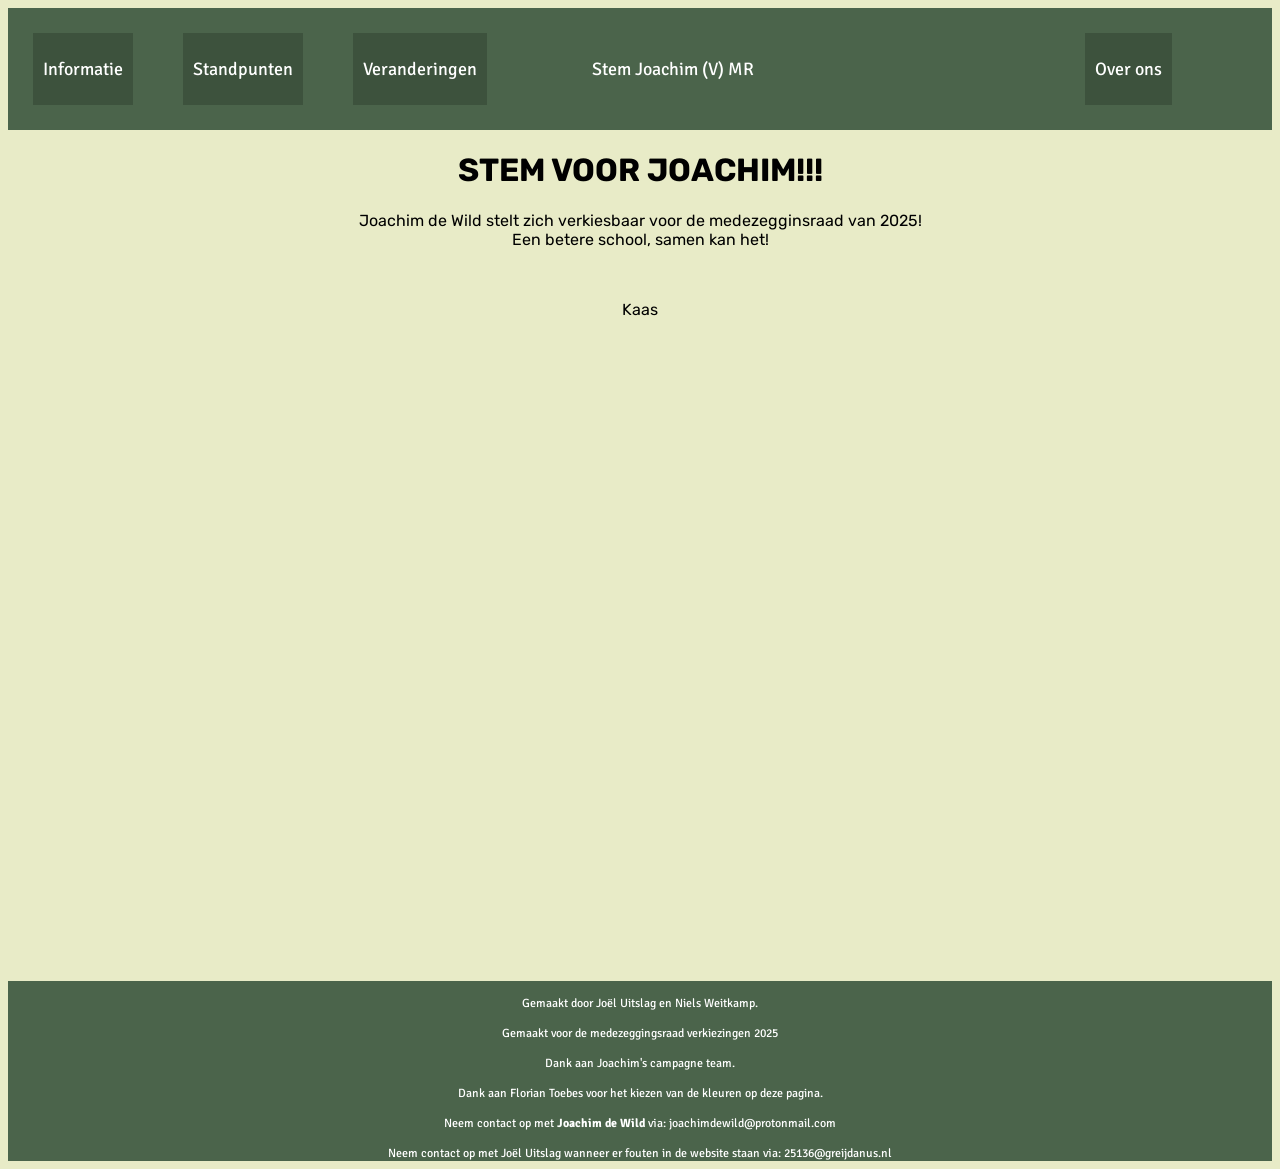
<file: test/standpuntent.html>
<html>
  <head>
    <title> Stem Op Joachim! </title>
    <link href="https://fonts.googleapis.com/css2?family=Signika:wght@300..700&display=swap" rel="stylesheet">
    <link href="https://fonts.googleapis.com/css2?family=Rubik:ital,wght@0,300..900;1,300..900&display=swap" rel="stylesheet">
    <style>
      .flexcontainer {
        display: flex;
        background-color: #4B644B;
        color: #FFFFFF;
        
      }
      .flexcontainer > button {
          background-color: #3D523D;
          margin: 25px;
          padding: 10px;
          font-size: 18px;
          border: none;
          font-family: "Signika", serif;
          color: FFFFFF;
      }
      .flexcontainer > button:hover {
          background-color: #304130;
          
      }
      
      .flexcontainer > div {
          text-align: center;
          margin: 40px;
          font-size: 18px;
          padding: 10px;
          background-color: #4B644B;
          margin-left: 70px;
          font-family: "Signika", serif;
      }
      #overons {
        margin-left: auto; 
        margin-right: 100px; 
      }
      body {
        background-color: #E8EBC7;
        text-align: center;
        font-family: "Rubik", serif;
      }
      #credits {
        background-color: #4B644B;
        color: #FFFFFF;
        font-size: 12px;
        font-family: "Signika", serif;
        text-align: center;
      }
    </style>
  </head>
  <body>

      <div class="flexcontainer"> 
        <button id="info" onclick="veranderTekst()"> Informatie </button>
        <button id="standpunt" onclick="veranderTekst()"> Standpunten </button>
        <button id="change" onclick="veranderTekst()"> Veranderingen </button>
        <div id="stem"> Stem Joachim (V) MR</div>
        <button id="overons" onclick="veranderTekst()"> Over ons</button>
      </div>
      <h1> STEM VOOR JOACHIM!!! </h1>
      <p id="text1">
        Joachim de Wild stelt zich verkiesbaar voor de medezegginsraad van 2025!
        <br> Een betere school, samen kan het!
      </p>
    <br>
    <p id="text2"> 
      Kaas
    </p>
    <br> <br> <br> <br> <br> <br> <br> <br> <br> <br> <br> <br> <br> <br> <br> <br> <br> <br> <br> <br> <br> <br> <br> <br> <br> <br> <br> <br> <br> <br> <br> <br> <br> <br> 
    <div id="credits"> 
      <br>
      Gemaakt door Joël Uitslag en Niels Weitkamp.
      <br> <br>
      Gemaakt voor de medezeggingsraad verkiezingen 2025
      <br> <br>
      Dank aan Joachim's campagne team.
      <br> <br>
      Dank aan Florian Toebes voor het kiezen van de kleuren op deze pagina.
      <br> <br>
      Neem contact op met <b> Joachim de Wild </b> via: joachimdewild@protonmail.com
      <br> <br>
      Neem contact op met Joël Uitslag wanneer er fouten in de website staan via: 25136@greijdanus.nl
    </div>
  

      <script src="index.js"></script>
  </body>
  
</html>
</file>
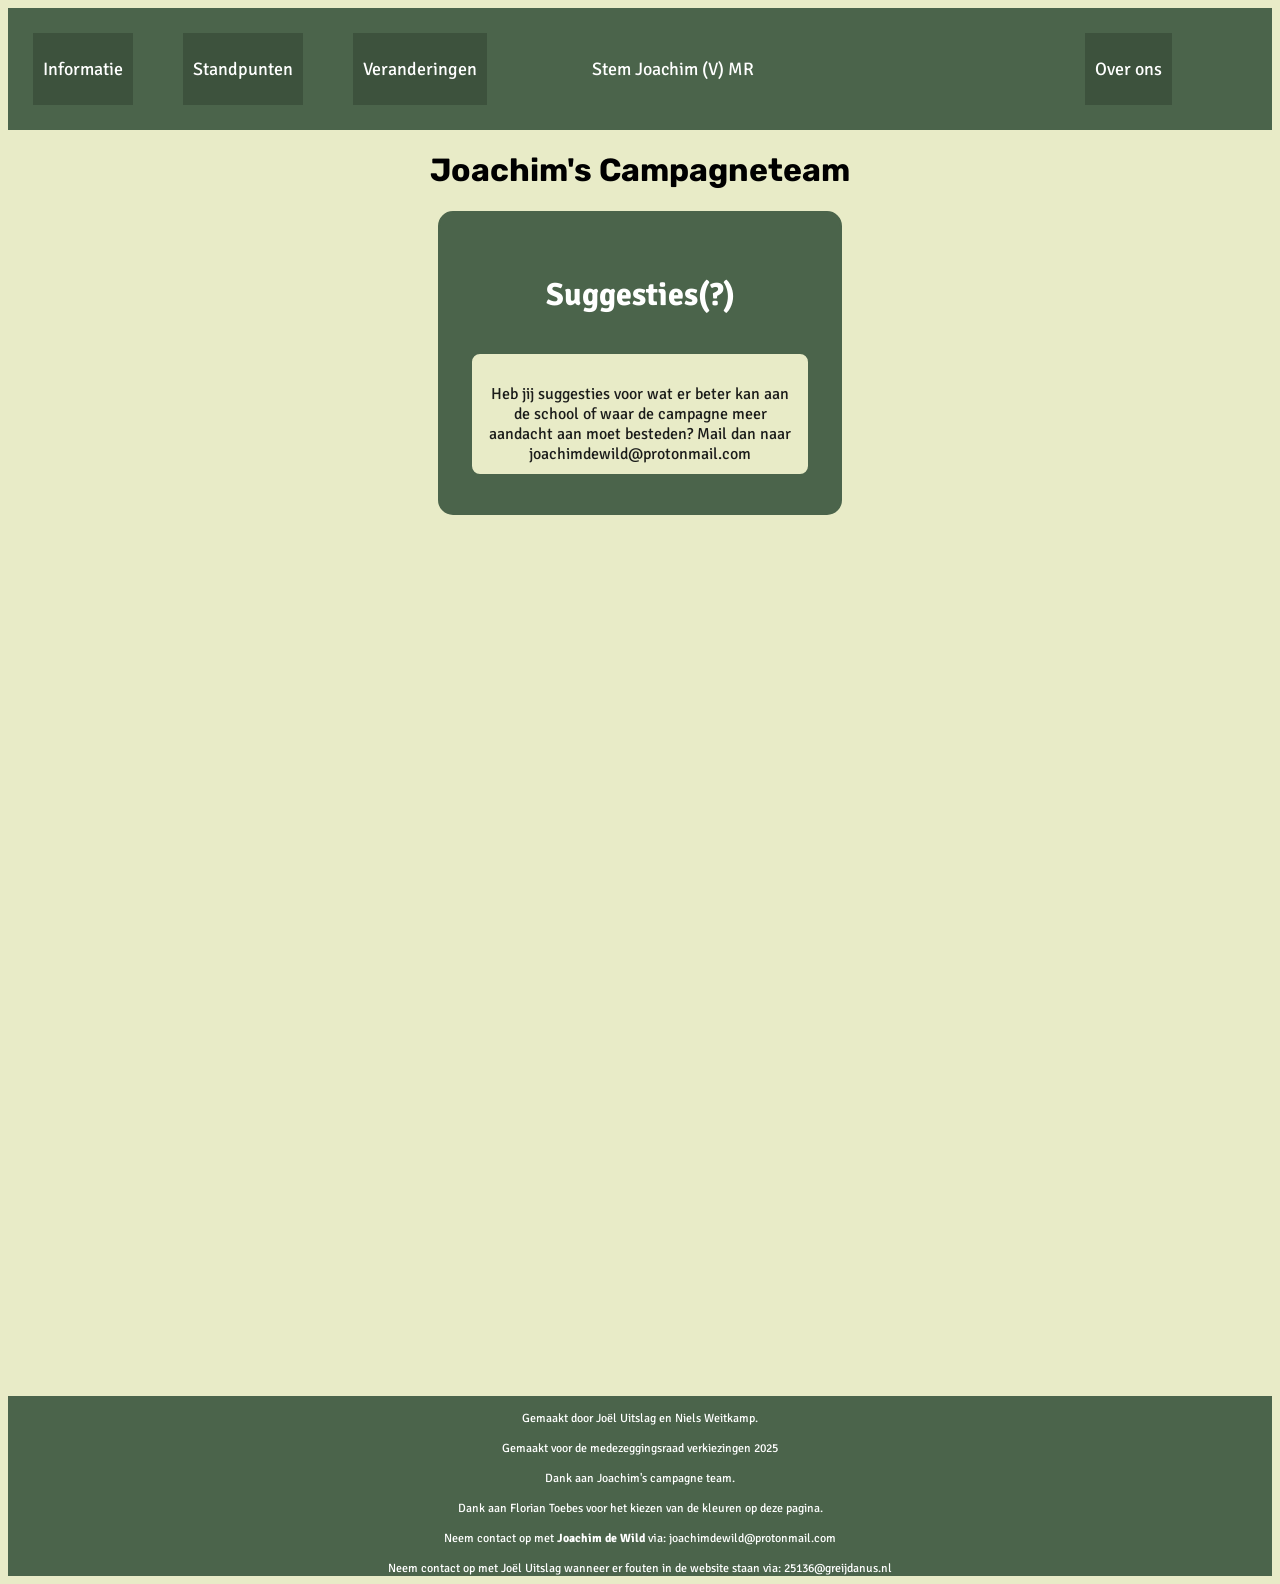
<file: test/verandering.html>
<html>
  <head>
    <title> Veranderingen! </title>

    <link href="https://fonts.googleapis.com/css2?family=Signika:wght@300..700&display=swap" rel="stylesheet">
    <link href="https://fonts.googleapis.com/css2?family=Rubik:ital,wght@0,300..900;1,300..900&display=swap" rel="stylesheet">
    <style>
      .flexcontainer {
        display: flex;
        background-color: #4B644B;
        color: #FFFFFF;
        
      }
      .flexcontainer > button {
          background-color: #3D523D;
          margin: 25px;
          padding: 10px;
          font-size: 18px;
          border: none;
          font-family: "Signika", serif;
          color: FFFFFF;
      }
      .flexcontainer > button:hover {
          background-color: #304130;
          
      }
      
      .flexcontainer > div {
          text-align: center;
          margin: 40px;
          font-size: 18px;
          padding: 10px;
          background-color: #4B644B;
          margin-left: 70px;
          font-family: "Signika", serif;
      }
      #overons {
        margin-left: auto; 
        margin-right: 100px; 
      }
      body {
        background-color: #E8EBC7;
        text-align: center;
        font-family: "Rubik", serif;
      }
      #credits {
        background-color: #4B644B;
        color: #FFFFFF;
        font-size: 12px;
        font-family: "Signika", serif;
        text-align: center;
      }
      .wrapper {
        display: flex;
       /* justify-content: center; /* Center horizontally */
        flex-direction: column;
         align-items: center;
        min-height: 100vh; /* Full viewport height */
        background-color: #E8EBC7; /* Match body background color */
      }
      .rij1 {
        display: flex;
        background-color: #E8EBC7;
        color: #FFFFFF;
        flex-wrap: wrap; /* Ensure it wraps on small screens */
        gap: 20px;
        
      }
      .standpunten {
        width: 400px;
        height: 300px;
        background-color: #4B644B;
        border: 2px solid #4B644B;
        color: #FFFFFF;
        font-family: "Signika", serif;
        display: flex;
        flex-direction: column;
        justify-content: center;
        border-radius: 15px;
        text-align: center;
        align-items: center;
      }
      .standpunten > p {
        width: 85%;
        background-color: #E8EBC7;
        border: 2px solid #4B644B;
        color: #1B1C1A;
        padding: 10px;
        border-radius: 10px;
        box-sizing: border-box;
      }
      .standpunten:hover{
        width: 410px;
        height: 310px;
        border-radius: 15px;
      }
      
    </style>
  </head>
  <body>

      <div class="flexcontainer"> 
        <button id="info" onclick="window.location.href='https://stemvoorjoachim.github.io';"> Informatie </button>
        <button id="standpunt" onclick="window.location.href='https://stemvoorjoachim.github.io/standpunten.html';"> Standpunten </button>
        <button id="change" onclick="window.location.href='https://stemvoorjoachim.github.io';"> Veranderingen </button>
        <div id="stem"> Stem Joachim (V) MR</div>
        <button id="overons" onclick="window.location.href='https://stemvoorjoachim.github.io';"> Over ons</button>
      </div>
      <h1> Joachim's Campagneteam </h1>
    <div class="wrapper">
      <div class="rij1">
        <div class="standpunten"> 
            <br>
            <h1 class="title"> Suggesties(?) </h1>
              <p id="text1">
                <br>
                  Heb jij suggesties voor wat er beter kan aan de school of waar de campagne meer aandacht aan moet besteden? 
                Mail dan naar joachimdewild@protonmail.com

              </p>
          </div>
      </div>
    </div>

    <br> <br> <br> <br> <br> <br> <br> <br> <br> <br> <br> <br> <br> <br> <br> 
    <div id="credits"> 
      <br>
      Gemaakt door Joël Uitslag en Niels Weitkamp.
      <br> <br>
      Gemaakt voor de medezeggingsraad verkiezingen 2025
      <br> <br>
      Dank aan Joachim's campagne team.
      <br> <br>
      Dank aan Florian Toebes voor het kiezen van de kleuren op deze pagina.
      <br> <br>
      Neem contact op met <b> Joachim de Wild </b> via: joachimdewild@protonmail.com
      <br> <br>
      Neem contact op met Joël Uitslag wanneer er fouten in de website staan via: 25136@greijdanus.nl
    </div>
  

      <script src="index.js"></script>
  </body>
  
</html>
</file>
<file: style.css>
html, body {
    background-color: white;
    font-family: "Rubik", sans-serif;
    margin: 0;
    height: 100%;
    display: flex;
    flex-direction: column;
}  
body::selection {
    background-color: #424cff;
    color: white;
}
header {
    background-color: white;
    margin: 0;
}
.information {
    display: flex;
    width: 100%;
    justify-content: space-between;
    align-items: center;
}
.wrapper {
    justify-content: center;
    display: flex;
}
.progress-bar {
    width: 100%;
    height: 2vh;
    appearance: none;
    transition: all 0.5s ease;
}
.progress-bar::-webkit-progress-bar {
    background-color: rgb(240, 240, 240);
}
.progress-bar::-webkit-progress-value {
    background-color: #424cff;
    transition: width 0.5s ease;
}
.headerButtons {
    width: 5vh;
    height: 5vh;
    justify-content: center;
    display: flex;
    padding: 0.4vh;
    background-color: rgb(223, 221, 221);
    border-radius: 100%;
    border: 1px rgb(223, 221, 221);
    text-align: center;
    align-items: center;
    margin: 0 3vh;

    cursor: pointer;
}
.headerButtons:hover {
    filter: brightness(0.9);
}
.blue {
    color: #424cff;
}

main {
    background-color: white;
 

    justify-content: center;
    display: flex;
    margin-top: 5vh;

    flex: 1;
}
.text {
    font-family: "Fira Sans", sans-serif;
    font-size: 3.5vh;

    width: 50%;
    
}
.standpuntTitle {
    color: #424cff;
}
footer {
    background-color: white;
    display: flex;
    justify-content: center;
    width: 100%;
    margin-top: auto;
    margin-bottom: 5vh;

}
.stellingButtons {
    display: flex;
    align-items: center;
}
.stellingButtons button {
    width: 23vh;
    height: 8vh;
    border-radius: 15px;
    margin: 0 2vh;
    font-family: "Fira Sans", sans-serif;
    align-items: center;
    text-align: center;
    display: flex;
    justify-content: center;
    padding: 1vh;

    font-size: 2.4vh;
}
.stellingButtons button p {
    margin-left: 1vh;
    font-weight: bold;
}
.eens {
    background-color: rgb(44, 143, 41);
    color: white;
    border: 1px rgb(44, 143, 41);
}
.oneens {
    background-color: rgb(224, 50, 50);
    color: white;
    border: 1px rgb(224, 50, 50);
}
.neutraal {
    background-color: rgb(189, 186, 186);
    color: black;
    border: 1px rgb(189, 186, 186);
}
.stellingButtons button:hover {
    filter: brightness(0.9);
    cursor: pointer;
}
.results {
    display: flex;
    justify-content: center;
    display: none;
    align-items: center;

    width: 70vh;
    height: 30vh;
    padding: 2vh;
    background-color: rgba(241, 241, 241, 1);

    border: 0.5px solid rgba(241, 241, 241, 1);
    border-radius: 15px;
}
.results div {
    width: 33%;
    height: 30vh;
    background-color: rgba(246, 239, 239, 1);
    border-radius: 15px;
    margin: 0 2vh;

    display: flex;
    justify-content: center;
    align-items: center;
    flex-direction: column;
}
.results div:hover {
    border: 0.5px solid rgba(57, 57, 57, 1);
    border-radius: 15px;
}
.results div img {
    width: 70%;
    height: 46%;
    background-color: rgb(69, 73, 129);
    border-radius: 100%;
}


/*Starting page :DD*/
.headerMainPage {
    display: flex;
    justify-content: center;
}
.startDiv {
    width: 50vh;
    height: 30vh;

    display: flex;
    flex-direction: column;
    justify-content: center;
    padding: 2vh;
    background-color: rgba(241, 241, 241, 1);

    border-radius: 15px;
}
.startButton {
    width: 80%;
    height: 7vh;
    background-color: #424cff;
    border: #424cff;
    border-radius: 15px;
    text-align: left;

    display: flex;
    align-items: center;
    justify-content: space-between;

    color: white;
    font-size: 4vh;
    font-family: "Fira Sans", sans-serif;
    padding: 0 1em;
    text-decoration: none;
}

.startButton:hover {
    filter: brightness(0.9);
}
.startTitle {
    font-weight: 600;
    font-size: 3vh;
}


@media only screen and (max-width: 1024px) {
  .stellingButtons button{
    width: 18vh;
    font-size: 2.2vh;
  }
}
@media only screen and (max-width: 700px) {
  .stellingButtons button{
    width: 15vh;
    font-size: 2vh;
  }

  .text {
    width: 80%;
  }
}
@media only screen and (max-width: 500px) {
  .stellingButtons button{
    width: 13vh;
    font-size: 1.4vh;
  }

}
@media only screen and (max-width: 430px) {
  .stellingButtons button{
    width: 10vh;
    font-size: 1.2vh;
  }
}
</file>
